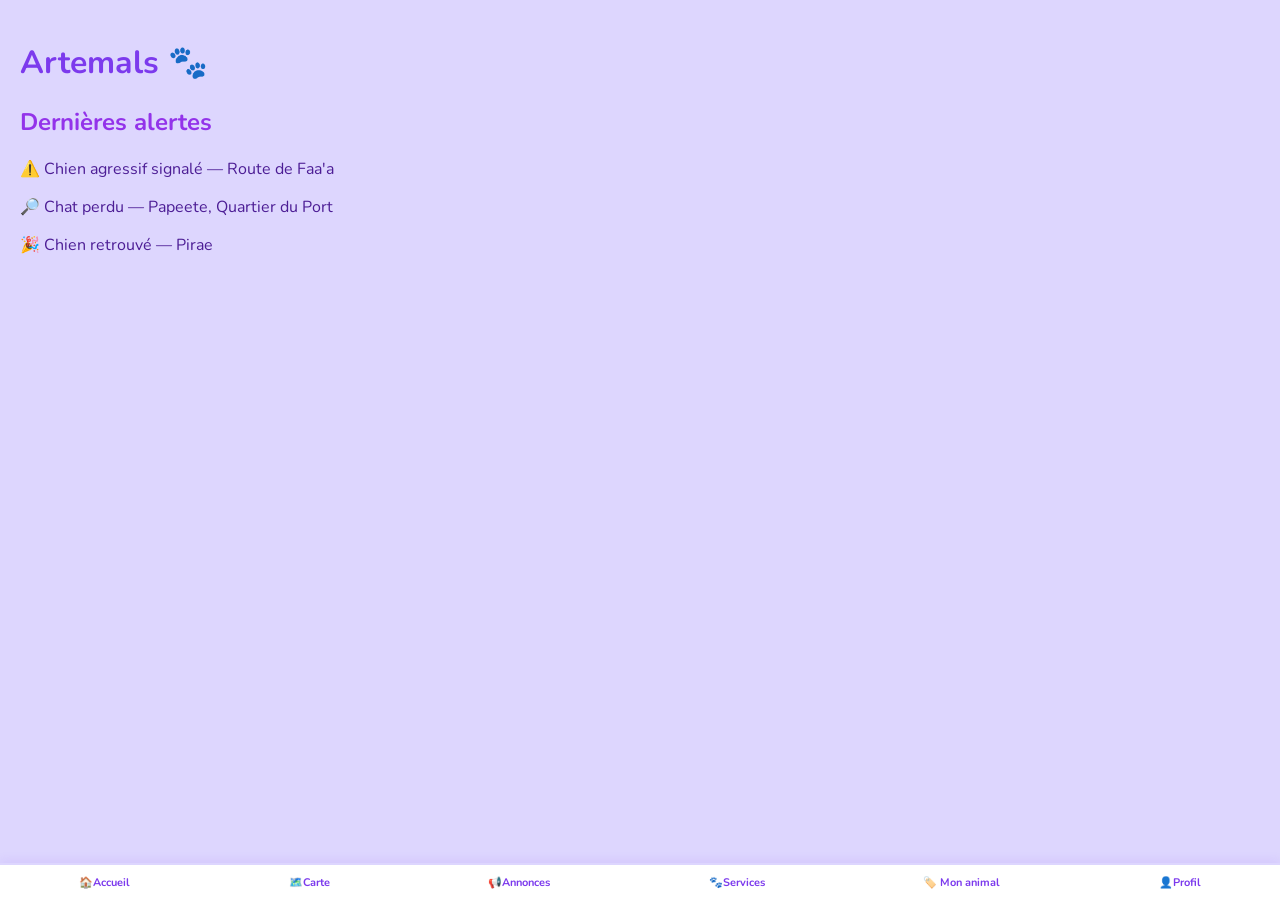
<file: index.html>
<! DOCTYPE html>
<html>
<head>
<title>Artemals</title> 
 <link rel="stylesheet" href="style.css">
 <link href="https://fonts.googleapis.com/css2?family=Nunito:wght@400;600;700;800&display=swap" rel="stylesheet">
</head>
<body>
 <main>
  <header>
    <h1>Artemals 🐾</h1>
  </header>

  <h2>Dernières alertes</h2>
  <p>⚠️ Chien agressif signalé — Route de Faa'a</p>
  <p>🔎 Chat perdu — Papeete, Quartier du Port</p>
  <p>🎉 Chien retrouvé — Pirae</p>

 </main>

 <nav>
  <a href="index.html">🏠Accueil</a>
  <a href="carte.html">🗺️Carte</a>
  <a href="annonces.html">📢Annonces</a>
  <a href="services. html">🐾Services</a>
  <a href="animal.html">🏷️ Mon animal</a>
  <a href="profil.html">👤Profil</a>
 </nav>
</body> 
</html>
</file>
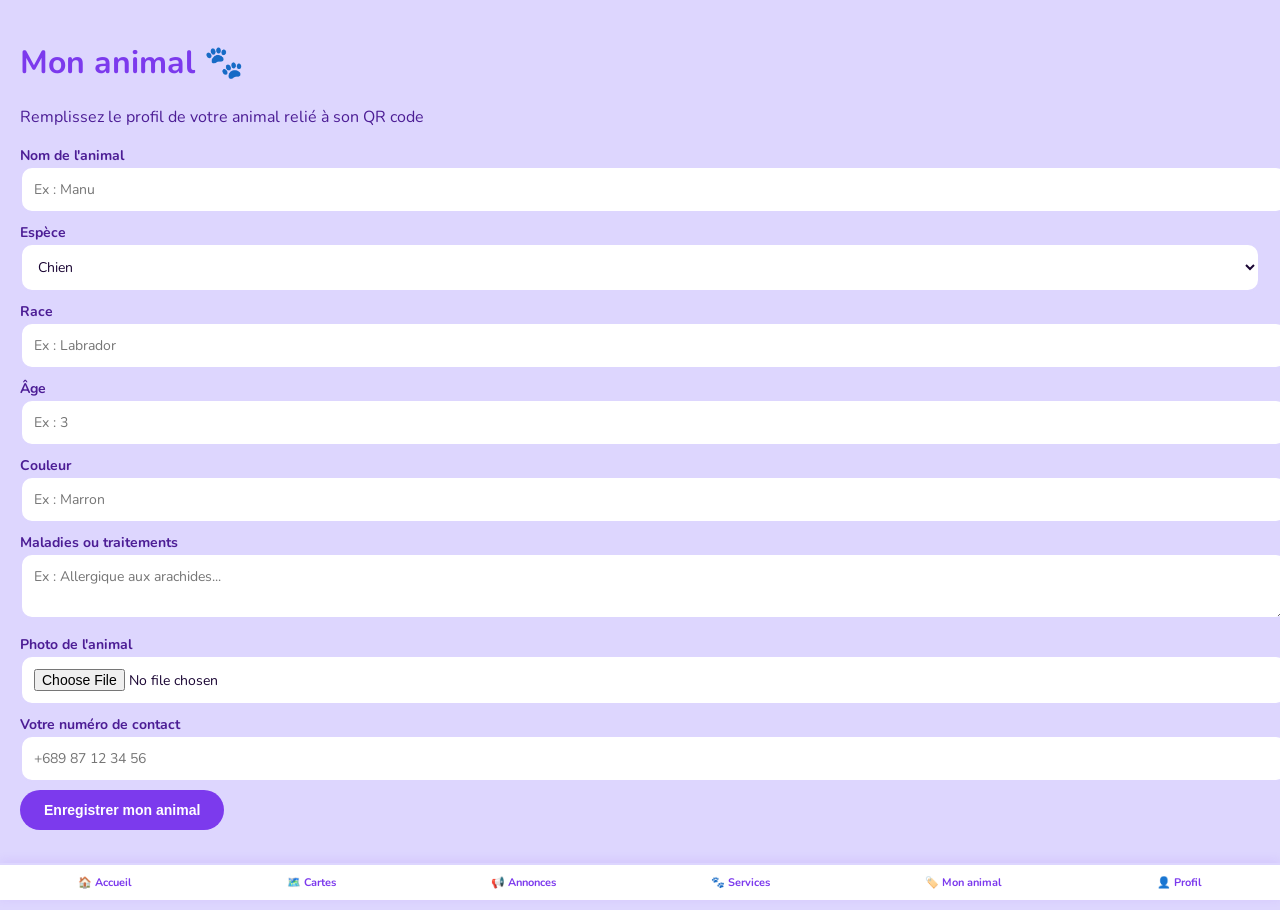
<file: animal.html>
<!DOCTYPE html>
<html>
  <head>
    <title>Artemals - Mon Animal</title>
    <link rel="stylesheet" href="style.css">
    <link href="https://fonts.googleapis.com/css2?family=Nunito:wght@400;600;700;800&display=swap" rel="stylesheet">
  </head>
  <body>

    <main>
      <h1>Mon animal 🐾</h1>
      <p>Remplissez le profil de votre animal relié à son QR code</p>

      <form>
        <div>
         <label>Nom de l'animal</label>
         <input type="text" placeholder="Ex : Manu">
          
        <div>
         <label>Espèce</label>
         <select>
          <option>Chien</option>
          <option>Chat</option>
          <option>Autre</option>
        </select>
       </div>
       <div>
        <label>Race</label>
        <input type="text" placeholder="Ex : Labrador">
       </div>
       <div>  
        <label>Âge</label>
        <input type="number" placeholder="Ex : 3">
       </div>
       <div>
        <label>Couleur</label>
        <input type="text" placeholder="Ex : Marron">
       </div>
       <div>
        <label>Maladies ou traitements</label>
        <textarea placeholder="Ex : Allergique aux arachides..."></textarea>
       </div>
       <div>
        <label>Photo de l'animal</label>
        <input type="file" accept="image/*">
       </div>
       <div>
        <label>Votre numéro de contact</label>
        <input type="tel" placeholder="+689 87 12 34 56">
       </div>
         
        <button type="submit">Enregistrer mon animal</button>
      </form>
    </main>

    <nav>
      <a href="index.html">🏠 Accueil</a>
      <a href="carte.html">🗺️ Cartes</a>
      <a href="annonces.html">📢 Annonces</a>
      <a href="services.html">🐾 Services</a>
      <a href="animal.html">🏷️ Mon animal</a>
      <a href="profil.html">👤 Profil</a>
    </nav>

  </body>
</html>
</file>
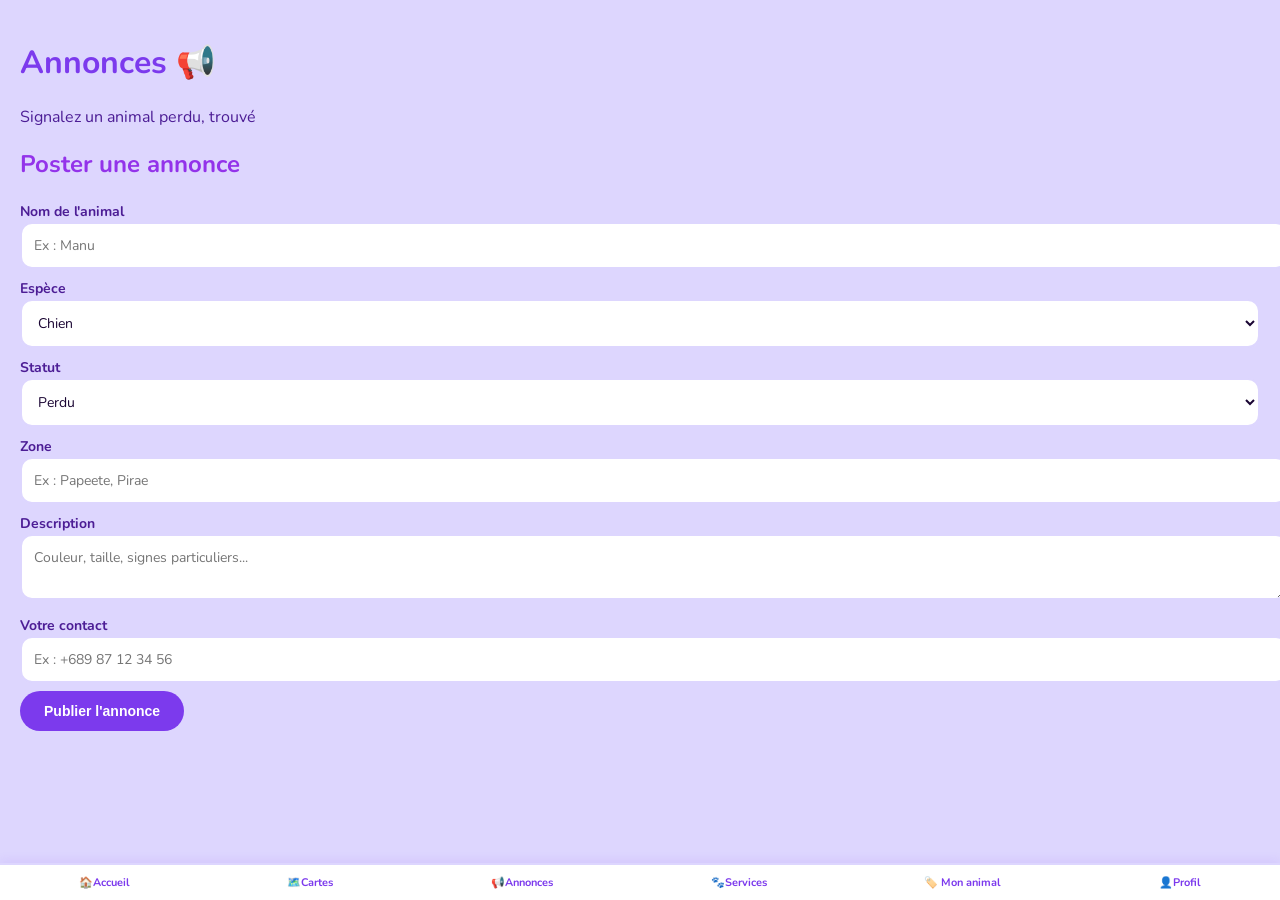
<file: annonces.html>
<!DOCTYPE html>
<html>
<head>
<title>Artemals-Annonces</title> 
 <link rel="stylesheet" href="style.css">
 <link href="https://fonts.googleapis.com/css2?family=Nunito:wght@400;600;700;800&display=swap" rel="stylesheet">
</head>
<body>
 <main>
   <h1>Annonces 📢</h1>
   <p>Signalez un animal perdu, trouvé</p>
  
   <h2>Poster une annonce</h2>
   <form>
     <div>
       <label>Nom de l'animal</label>
       <input type="text" placeholder="Ex : Manu">
     </div>
     <div>
       <label>Espèce</label>
       <select>
         <option>Chien</option>
         <option>Chat</option>
         <option>Autre</option>
       </select>
     </div>
     <div>
       <label>Statut</label>
       <select>
         <option>Perdu</option>
         <option>Trouvé</option>
       </select>
     </div>
     <div>
       <label>Zone</label>
       <input type="text" placeholder="Ex : Papeete, Pirae">
     </div>
     <div>
       <label>Description</label>
       <textarea placeholder="Couleur, taille, signes particuliers..."></textarea>
     </div>
     <div>
       <label>Votre contact</label>
       <input type="tel" placeholder="Ex : +689 87 12 34 56">
     </div>
      <button type="submit">Publier l'annonce</button>
    </form>
 </main>
 <nav>
  <a href="index.html">🏠Accueil</a>
  <a href="carte.html">🗺️Cartes</a>
  <a href="annonces.html">📢Annonces</a>
  <a href="services.html">🐾Services</a>
  <a href="animal.html">🏷️ Mon animal</a>
  <a href="profil.html">👤Profil</a>
 </nav> 
 
</body> 
</html>
</file>
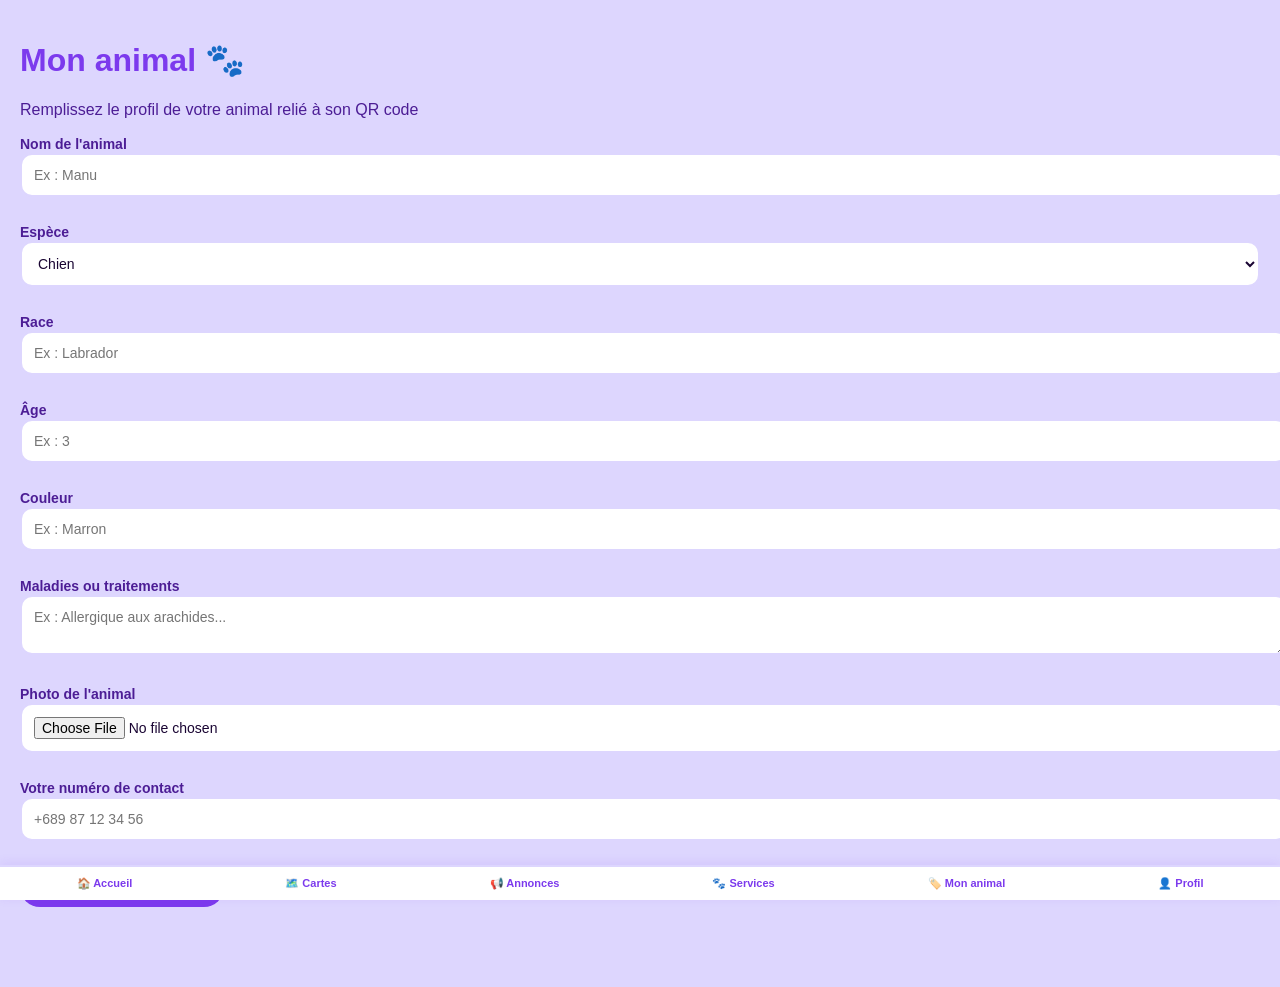
<file: artemals.html>
<!DOCTYPE html>
<html>
  <head>
    <title>Artemals - Mon Animal</title>
    <link rel="stylesheet" href="style.css">
  </head>
  <body>

    <main>
      <h1>Mon animal 🐾</h1>
      <p>Remplissez le profil de votre animal relié à son QR code</p>

      <form>
        <label>Nom de l'animal</label><br>
        <input type="text" placeholder="Ex : Manu"><br><br>

        <label>Espèce</label><br>
        <select>
          <option>Chien</option>
          <option>Chat</option>
          <option>Autre</option>
        </select><br><br>

        <label>Race</label><br>
        <input type="text" placeholder="Ex : Labrador"><br><br>

        <label>Âge</label><br>
        <input type="number" placeholder="Ex : 3"><br><br>

        <label>Couleur</label><br>
        <input type="text" placeholder="Ex : Marron"><br><br>

        <label>Maladies ou traitements</label><br>
        <textarea placeholder="Ex : Allergique aux arachides..."></textarea><br><br>

        <label>Photo de l'animal</label><br>
        <input type="file" accept="image/*"><br><br>

        <label>Votre numéro de contact</label><br>
        <input type="tel" placeholder="+689 87 12 34 56"><br><br>

        <button type="submit">Enregistrer mon animal</button>
      </form>
    </main>

    <nav>
      <a href="index.html">🏠 Accueil</a>
      <a href="carte.html">🗺️ Cartes</a>
      <a href="annonces.html">📢 Annonces</a>
      <a href="services.html">🐾 Services</a>
      <a href="animal.html">🏷️ Mon animal</a>
      <a href="profil.html">👤 Profil</a>
    </nav>

  </body>
</html>
</file>
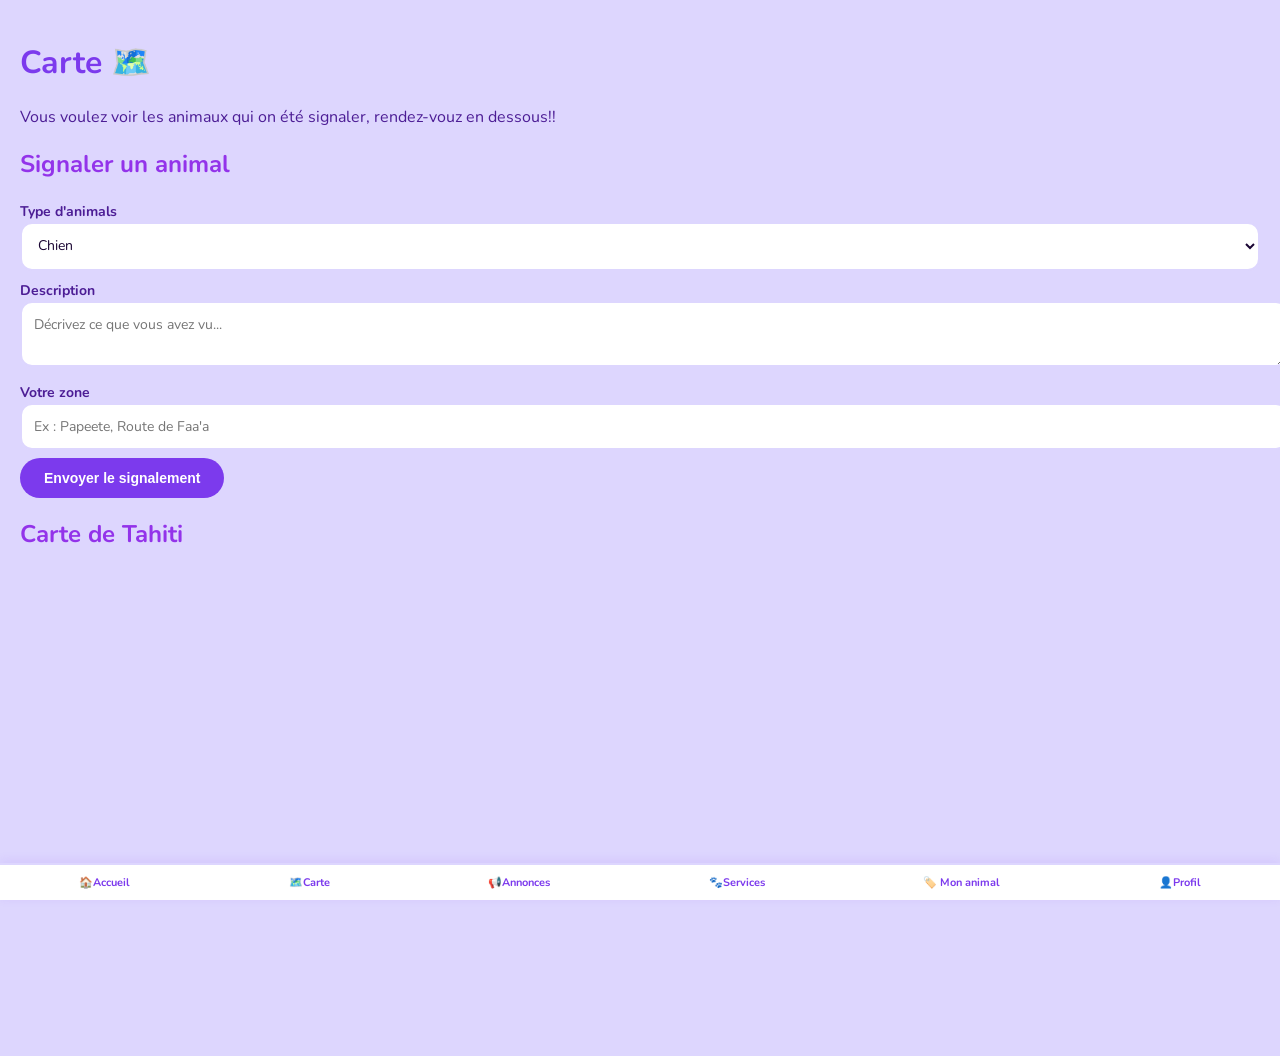
<file: carte.html>
<!DOCTYPE html>
<html>
<head>
<title>Artemals-Carte</title> 
 <link rel="stylesheet" href="style.css">
 <link href="https://fonts.googleapis.com/css2?family=Nunito:wght@400;600;700;800&display=swap" rel="stylesheet">
</head>
<body>
 <main>
  <h1>Carte 🗺️</h1>
  <p>Vous voulez voir les animaux qui on été signaler, rendez-vouz en dessous!!</p>
  
  <h2>Signaler un animal</h2>
   <form>
     <div>
       <label>Type d'animals</label>
       <select>
         <option>Chien</option>
         <option>Chat</option>
         <option>Autres</option>
         <option>Zone à chiens</option>
       </select>
     </div>
     <div>
       <label>Description</label>
       <textarea placeholder="Décrivez ce que vous avez vu..."></textarea>
     </div>
     <div>
       <label>Votre zone</label>
       <input type="text" placeholder="Ex : Papeete, Route de Faa'a">
     </div>
      <button type="submit">Envoyer le signalement</button>
    </form>

    <h2>Carte de Tahiti</h2>
    <iframe
      src="https://www.google.com/maps/embed?pb=!1m18!1m12!1m3!1d238605.86660253497!2d-149.9442216!3d-17.6509!2m3!1f0!2f0!3f0!3m2!1i1024!2i768!4f13.1!3m3!1m2!1s0x76c0dcb7362cb0e3%3A0x8081828126dde57b!2sTahiti!5e0!3m2!1sfr!2spf!4v1718900000000!5m2!1sfr!2spf"
      width="100%"
      height="400"
      style="border:0;"
      allowfullscreen=""
      loading="lazy">
    </iframe>
  
</main>
<nav>
 <a href="index.html">🏠Accueil</a>
 <a href="carte.html">🗺️Carte</a>
 <a href="annonces.html">📢Annonces</a>
 <a href="services.html">🐾Services</a>
 <a href="animal.html">🏷️ Mon animal</a>
 <a href="profil.html">👤Profil</a>
</nav>
</body> 
</html>
</file>
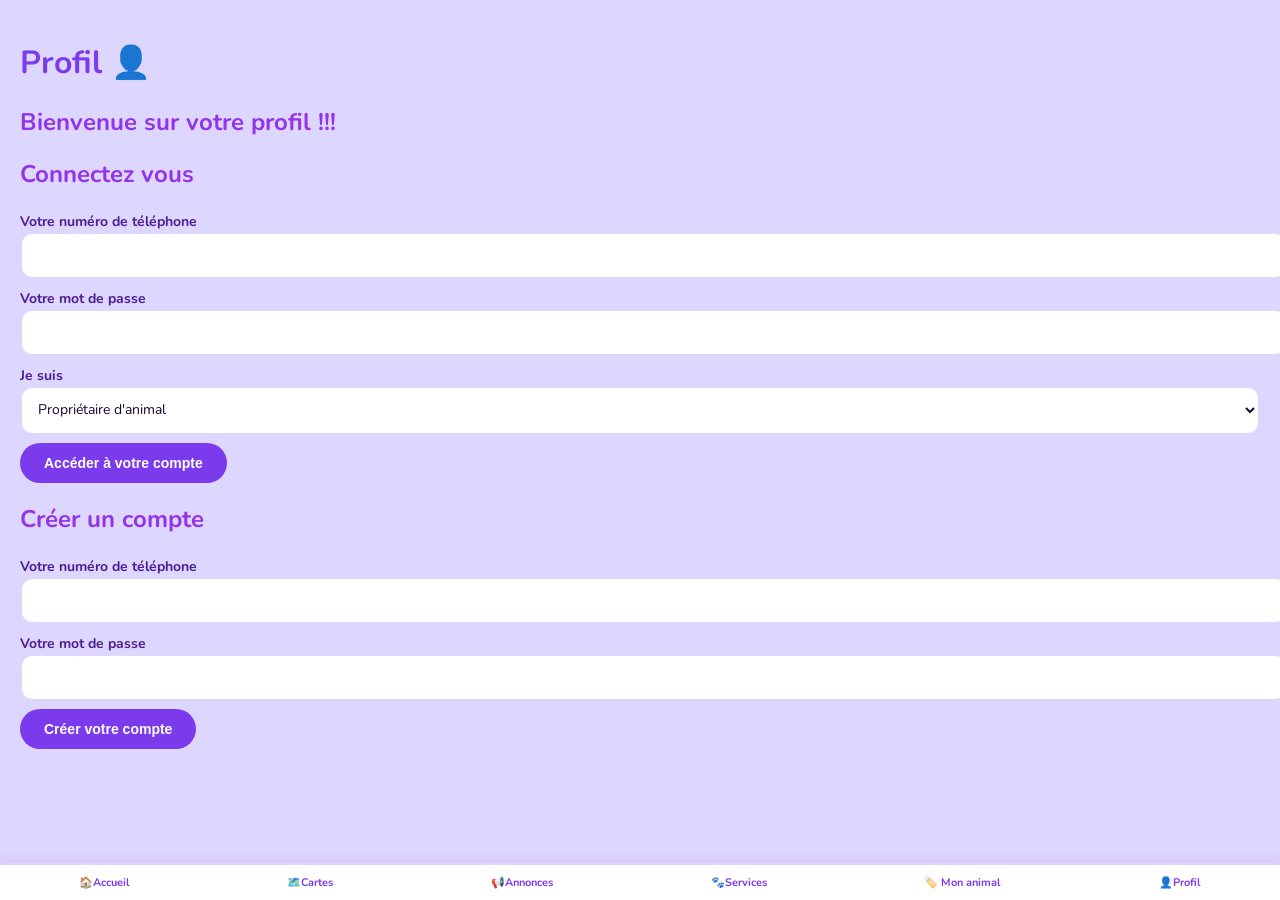
<file: profil.html>
<!DOCTYPE html>
<html>
<head>
<title>Artemals-Profil</title> 
 <link rel="stylesheet" href="style.css">
 <link href="https://fonts.googleapis.com/css2?family=Nunito:wght@400;600;700;800&display=swap" rel="stylesheet">
</head>
<body>
 <main>
   <h1>Profil 👤</h1>
   <h2>Bienvenue sur votre profil !!!</h2>

   <h2>Connectez vous</h2>
   <form>
    <div>
     <label>Votre numéro de téléphone</label>
     <input type=”tel“>
    </div>
    
    <div>
     <label>Votre mot de passe</label>
     <input type=”password">
    </div>
     
    <div>
     <label>Je suis</label>
     <select>
      <option>Propriétaire d'animal</option>
      <option>Prestataire de services</option>
     </select>
    </div>
     
    <button type=”submit“>Accéder à votre compte</button>
   </form>
  
   <h2>Créer un compte</h2>
   <form>
    <div>
     <label>Votre numéro de téléphone</label>
     <input type=”tel">
    </div>
    <div>      
     <label>Votre mot de passe</label>
     <input type=”password">
    </div>
     
    <button type=”submit“>Créer votre compte</button>
    
  </form>
</main>
<nav>
 <a href="index.html">🏠Accueil</a>
 <a href="carte.html">🗺️Cartes</a>
 <a href="annonces.html">📢Annonces</a>
 <a href="services.html">🐾Services</a>
 <a href="animal.html">🏷️ Mon animal</a>
 <a href="profil.html">👤Profil</a>
  
</nav>
</body> 
</html>
</file>
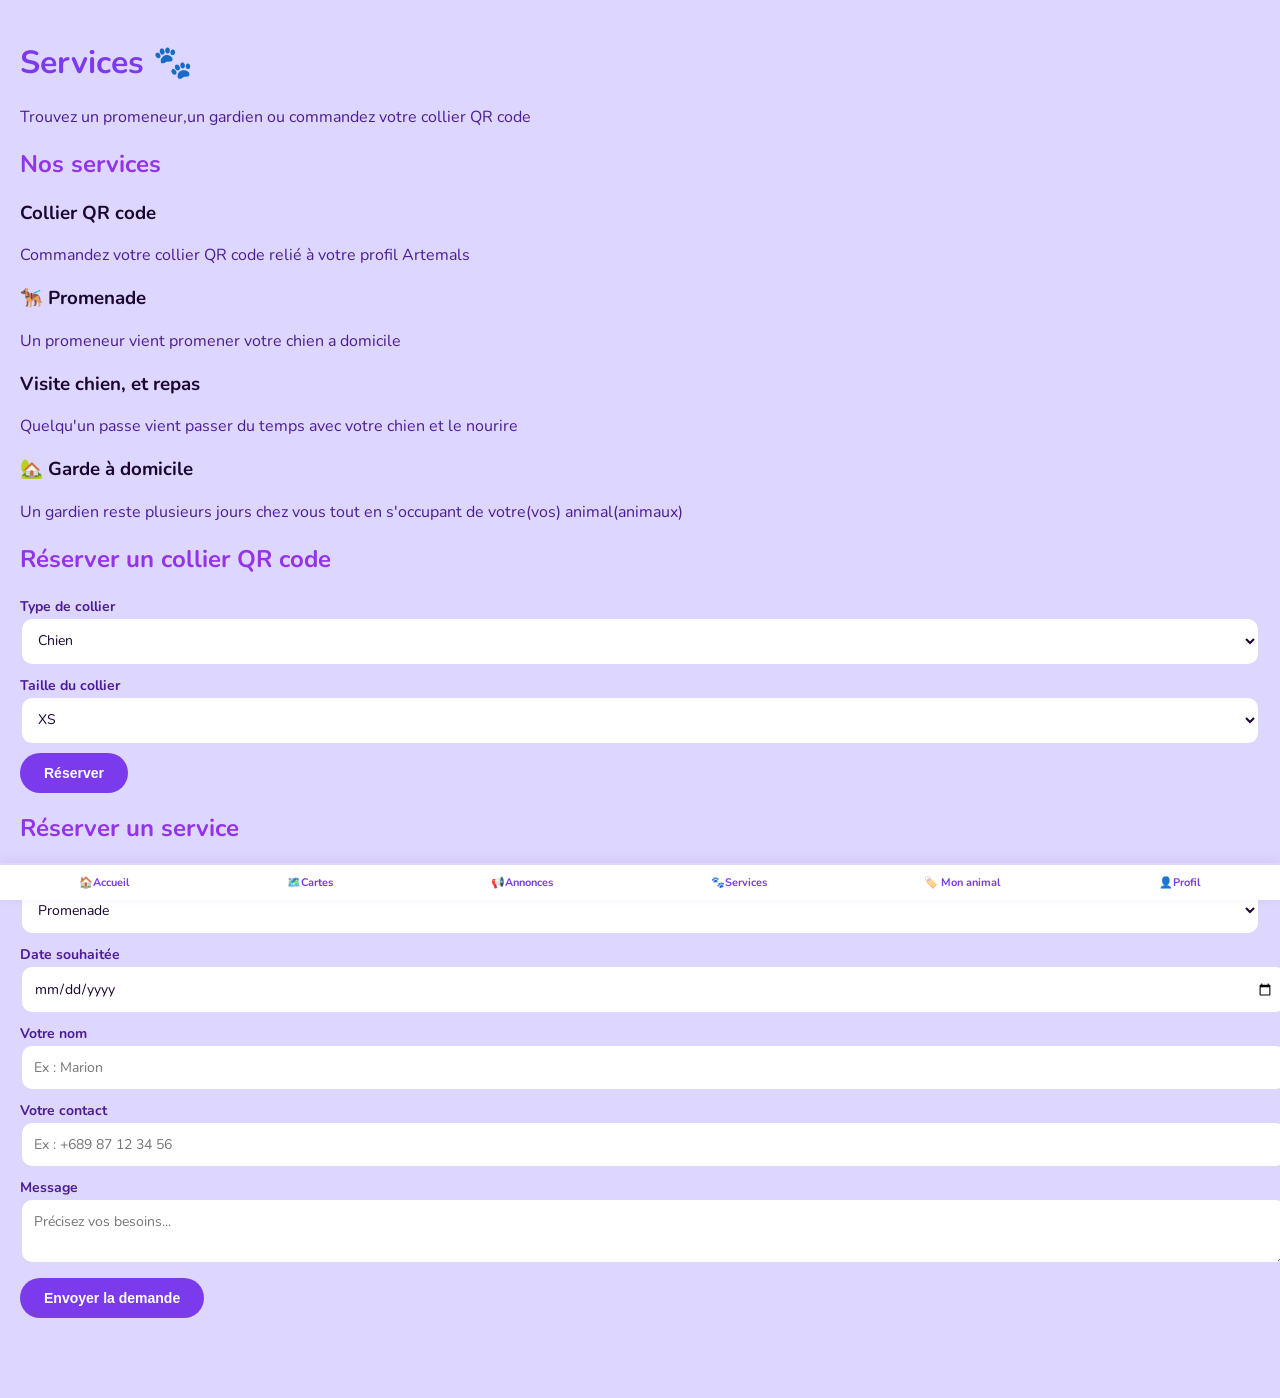
<file: services.html>
<!DOCTYPE html>
<html>
<head>
<title>Artemals-Services</title> 
 <link rel="stylesheet" href="style.css">
 <link href="https://fonts.googleapis.com/css2?family=Nunito:wght@400;600;700;800&display=swap" rel="stylesheet">
</head>
<body>
 <main> 
  <h1>Services 🐾</h1>
  <p>Trouvez un promeneur,un gardien ou commandez votre collier QR code</p>

  <h2>Nos services</h2>

  <h3>Collier QR code</h3>
  <p>Commandez votre collier QR code relié à votre profil Artemals</p>

  <h3>🐕‍🦺 Promenade</h3>
  <p>Un promeneur vient promener votre chien a domicile</p>

  <h3>Visite chien, et repas</h3>
  <p>Quelqu'un passe vient passer du temps avec votre chien et le nourire</p>

  <h3>🏡 Garde à domicile</h3>
  <p>Un gardien reste plusieurs jours chez vous tout en s'occupant de votre(vos) animal(animaux)</p>

  <h2>Réserver un collier QR code</h2>
  <form>
   <div>
    <label>Type de collier</label>
     <select>
       <option>Chien</option>
       <option>Chat</option>
     </select>
   </div>
   
    <div>
     <label>Taille du collier</label>
     <select>
       <option>XS</option>
       <option>S</option>
       <option>M</option>
       <option>L</option>
       <option>XL</option>
     </select>
   </div>

     <button type="submit">Réserver</button>
        
  </form>
  <h2>Réserver un service</h2>
 <form>
  <div>
    <label>Type de services</label>
    <select>
      <option>Promenade</option>
      <option>Visite et repas</option>
      <option>Garde à domicile</option>
    </select>
  </div>

  <div>
    <label>Date souhaitée</label>
    <input type="date">
  </div>

  <div>
    <label>Votre nom</label>
    <input type="text" placeholder="Ex : Marion">
  </div>

  <div>
    <label>Votre contact</label>
    <input type="tel" placeholder="Ex : +689 87 12 34 56">
  </div>

  <div>
    <label>Message</label>
    <textarea placeholder="Précisez vos besoins..."></textarea>
  </div>

  <button type="submit">Envoyer la demande</button>
 </form>
 </main>
 <nav>
  <a href="index.html">🏠Accueil</a>
  <a href="carte.html">🗺️Cartes</a>
  <a href="annonces.html">📢Annonces</a>
  <a href="services.html">🐾Services</a>
  <a href="animal.html">🏷️ Mon animal</a>
  <a href="profil.html">👤Profil</a>
 </nav>
</body> 
</html>
</file>
<file: style.css>
body {
  background-color: #ddd6fe;
  color: #1a0533;
  font-family: 'Nunito', sans-serif;
  margin: 0;
  padding: 0;
}

h1 {
  color: #7c3aed;
}

h2 {
  color: #9333ea;
}

p {
  color: #4c1d95;
}

nav {
  position: fixed;
  bottom: 0;
  left: 0;
  right: 0;
  background-color: white;
  display: flex;
  justify-content: space-around;
  align-items: center;
  padding: 10px 0;
  border-top: 2px solid #ddd6fe;
  box-shadow: 0 -2px 10px rgba(124, 58, 237, 0.1);
  font-size: 24px;
}

nav a {
  text-decoration: none;
  color: #7c3aed;
  font-size: 11px;
  font-weight: bold;
  display: flex;
  flex-direction: column;
  align-items: center;
  gap: 3px;
}

button {
  background-color: #7c3aed;
  color: white;
  border: none;
  border-radius: 25px;
  padding: 12px 24px;
  font-size: 14px;
  font-weight: bold;
  cursor: pointer;
}

main {
  padding: 20px;
  padding-bottom: 80px;
}

input, select, textarea {
  width: 100%;
  padding: 12px;
  border: 2px solid #ddd6fe;
  border-radius: 12px;
  font-family: 'Nunito', sans-serif;
  font-size: 14px;
  background-color: white;
  color: #1a0533;
  margin-bottom: 8px;
}

input:focus, select:focus, textarea:focus {
  border-color: #7c3aed;
  outline: none;
}

label {
  font-weight: 700;
  color: #4c1d95;
  font-size: 14px;
}
</file>
